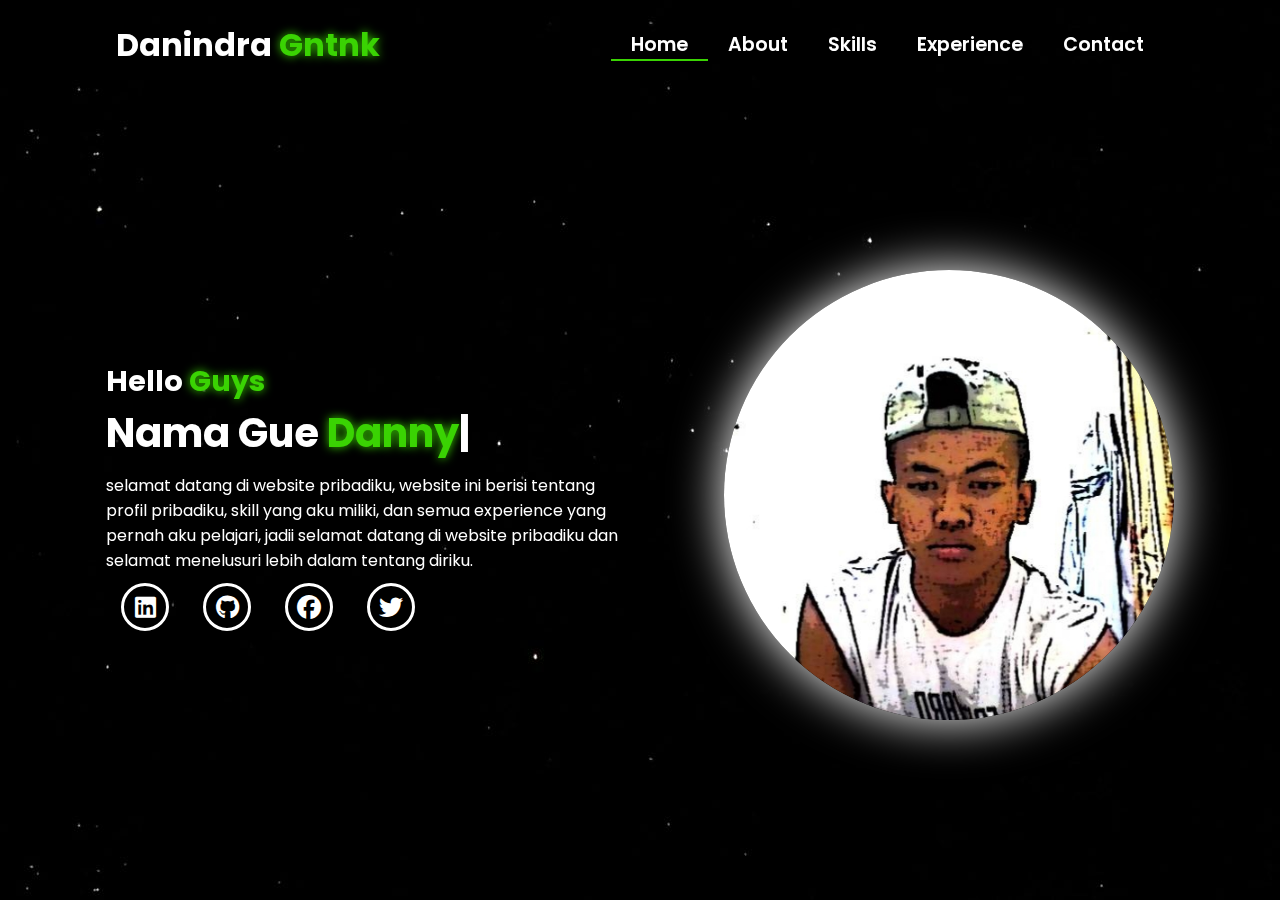
<file: index.html>
<!-- Subscrbe YouTube Tamzidan Mahdiyin  -->
<!DOCTYPE html>
<html lang="en">

<head>

    <!-- Pengaturan karakter encoding untuk mendukung semua karakter Unicode -->
    <meta charset="UTF-8">

    <!-- Pengaturan viewport untuk responsivitas pada perangkat mobile -->
    <meta name="viewport" content="width=device-width, initial-scale=1.0">

    <!-- 
      Import Font Awesome untuk ikon sosial media dan navigasi
      Versi 6.5.1 dipilih untuk fitur dan ikon terbaru 
    -->
    <link rel="stylesheet" href="https://cdnjs.cloudflare.com/ajax/libs/font-awesome/6.5.1/css/all.min.css">

    <!-- 
      Import AOS (Animate On Scroll) library
      Digunakan untuk membuat animasi scroll yang menarik 
    -->
    <link rel="stylesheet" href="https://unpkg.com/aos@next/dist/aos.css" />

    <!-- Import file CSS custom untuk styling tambahan -->
    <link rel="stylesheet" href="css/style.css">
    <title>Portfolio Website</title>
</head>

<body>

    <!-- 
      Navigation Section
      - Menggunakan sistem grid untuk layout
      - Includes logo dan menu navigasi
      - Responsive dengan hamburger menu untuk mobile 
    -->
    <nav>
        <div class="nav-container">

            <!-- 
              Logo dengan animasi zoom-in
              data-aos-duration: 1500ms untuk animasi yang smooth 
            -->
            <div class="logo" data-aos="zoom-in" data-aos-duration="1500">
                Danindra <span>Gntnk</span>
            </div>

            <!-- 
              Navigation Links
              - Menggunakan fade-up animation dengan delays bertingkat
              - Active class untuk halaman yang sedang aktif 
            -->
            <div class="links">
                <div class="link active" data-aos="fade-up" data-aos-duration="1500" data-aos-delay="100"><a
                        href="index.html">Home</a></div>
                <div class="link" data-aos="fade-up" data-aos-duration="1500" data-aos-delay="200"><a
                        href="about.html">About</a></div>
                <div class="link" data-aos="fade-up" data-aos-duration="1500" data-aos-delay="300"><a
                        href="skill.html">Skills</a></div>
                <div class="link" data-aos="fade-up" data-aos-duration="1500" data-aos-delay="400"><a
                        href="service.html">Experience</a></div>
                <div class="link" data-aos="fade-up" data-aos-duration="1500" data-aos-delay="500"><a
                        href="contact.html">Contact</a></div>
            </div>
        </div>

        <!-- 
          Hamburger Menu Icon
          - Muncul pada tampilan mobile
          - Menggunakan Font Awesome icon
          - onClick handler untuk membuka menu 
        -->
        <i class="fa-solid fa-bars hamburg" onclick="hamburg()"></i>

        <!-- 
          Dropdown Menu untuk Mobile
          - Berisi link navigasi yang sama
          - Muncul ketika hamburger menu diklik
          - Includes tombol close (x) 
        -->
        <div class="dropdown">
            <div class="links">
                <a href="index.html">Home</a>
                <a href="about.html">About</a>
                <a href="skill.html">Skills</a>
                <a href="service.html">Experience</a>
                <a href="contact.html">Contact</a>
                <i class="fa-solid fa-xmark cancel" onclick="cancel()"></i>
            </div>
        </div>
    </nav>

    <!-- 
      Main Content Section
      - Menggunakan grid untuk layout dua kolom
      - Includes teks intro dan gambar profil 
    -->
    <section>
        <div class="main-container">
            <!-- 
              Content Container
              - Berisi heading, typewriter effect, dan social links
              - Setiap elemen memiliki animasi AOS yang berbeda 
            -->
            <div class="content">
                <!-- Heading dengan fade-left animation -->
                <h1 data-aos="fade-left" data-aos-duration="1500" data-aos-delay="700">Hello <span>Guys</span>
                </h1>

                <!-- 
                  Typewriter Effect
                  - Menggunakan JavaScript untuk animasi ketik
                  - Fade-right animation untuk container 
                -->
                <div data-aos="fade-right" data-aos-duration="1500" data-aos-delay="900" class="typewriter">Nama Gue <span
                        class="typewriter-text"></span><label for="">|</label></div>

                <!-- Paragraf deskripsi dengan flip-down animation -->
                <p data-aos="flip-down" data-aos-duration="1500" data-aos-delay="1100">selamat datang di website pribadiku,
                   website ini berisi tentang profil pribadiku, skill yang aku miliki, 
                   dan semua experience yang pernah aku pelajari, 
                  jadii selamat datang di website pribadiku dan selamat menelusuri lebih dalam tentang diriku.</p>

                <!-- 
                  Social Media Links
                  - Menggunakan Font Awesome icons
                  - Fade-up animation dengan delays bertingkat 
                -->
                <div class="social-links">
                    <a data-aos="fade-up" data-aos-duration="1500" data-aos-delay="1300"><i
                            class="fa-brands fa-linkedin"></i></a>
                    <a href="#" data-aos="fade-up" data-aos-duration="1500" data-aos-delay="1400"><i
                            class="fa-brands fa-github"></i></a>
                    <a href="#" data-aos="fade-up" data-aos-duration="1500" data-aos-delay="1500"><i
                            class="fa-brands fa-facebook"></i></a>
                    <a href="#" data-aos="fade-up" data-aos-duration="1500" data-aos-delay="1600"><i
                            class="fa-brands fa-twitter"></i></a>
                </div>
            </div>

            <!-- 
              Image Container
              - Menggunakan zoom-in animation
              - Durasi lebih panjang (3000ms) untuk efek dramatic 
            -->
            <div class="image" data-aos="zoom-in" data-aos-duration="3000">
                <img src="img/a.jpg" alt="">
            </div>
        </div>
    </section>

    <!-- 
      Script Imports
      - AOS library untuk animasi
      - Custom JavaScript untuk fungsionalitas tambahan 
    -->
    <script src="https://unpkg.com/aos@next/dist/aos.js"></script>
    <script>
        // Inisialisasi AOS dengan offset 0 untuk trigger tepat waktu
        AOS.init({ offset: 0, });
    </script>
    <script src="./js/script.js"></script>
</body>

</html>
<!-- Subscrbe YouTube Tamzidan Mahdiyin  -->
</file>
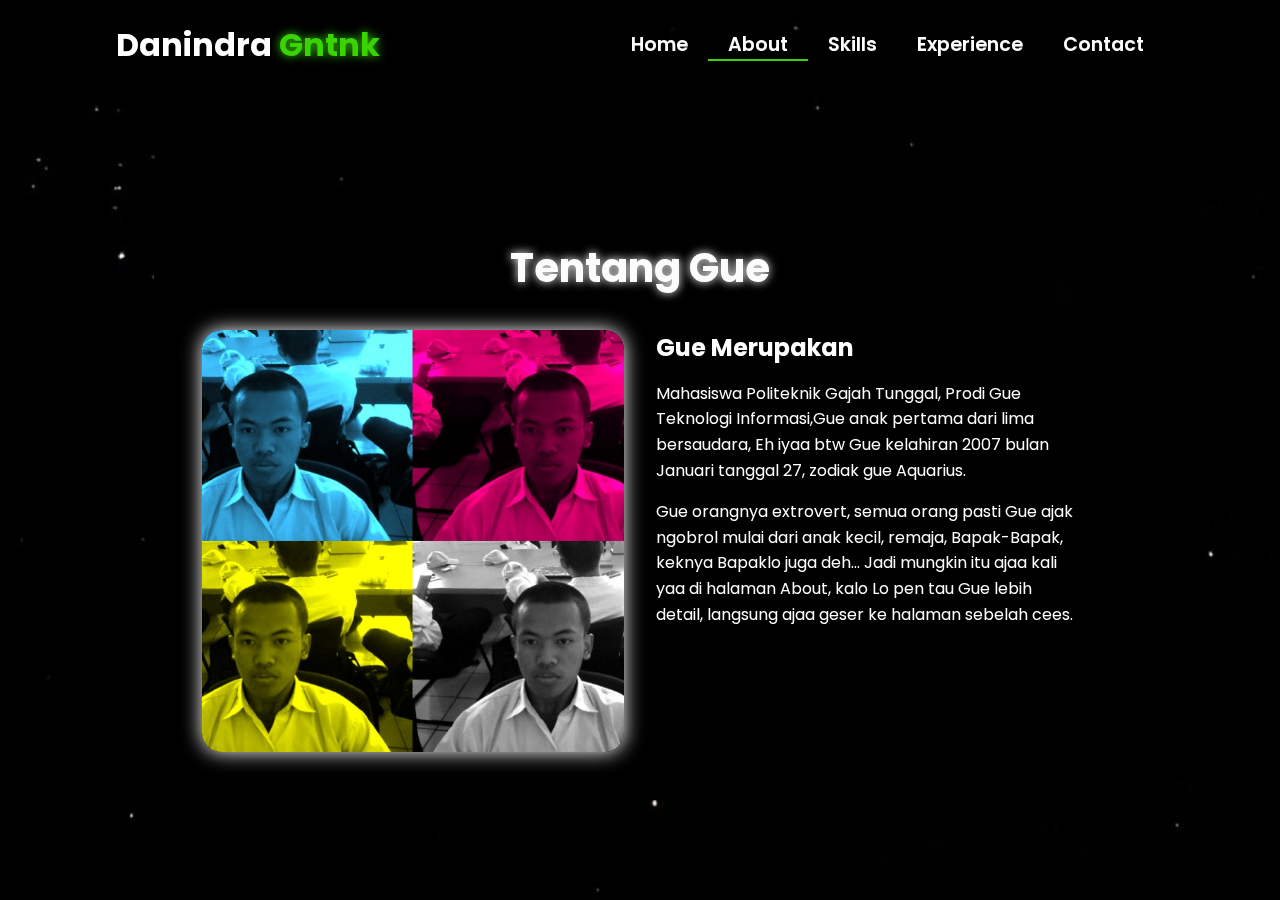
<file: about.html>
<!-- Subscribe Tamzidan Madiyin di YouTube -->

<!DOCTYPE html>
<html lang="en">

<head>
    <meta charset="UTF-8">
    <meta name="viewport" content="width=device-width, initial-scale=1.0">

    <!-- Link ke Font Awesome untuk ikon -->
    <link rel="stylesheet" href="https://cdnjs.cloudflare.com/ajax/libs/font-awesome/6.5.1/css/all.min.css">

    <!-- Link ke library animasi AOS -->
    <link rel="stylesheet" href="https://unpkg.com/aos@next/dist/aos.css" />

    <!-- CSS internal untuk styling halaman -->
    <style>
        /* 
          Import Google Font Poppins
          Font weight yang diimport: 100, 200, 300, 400, 500, 600 
        */
        @import url("https://fonts.googleapis.com/css2?family=Poppins:wght@100;200;300;400;500;600&display=swap");

        /* Reset CSS dan pengaturan default */
        * {
            padding: 0;
            margin: 0;
            font-family: "Poppins", sans-serif;
            box-sizing: border-box;
        }

        /* 
          Styling untuk body
          - Menggunakan background image
          - Cover seluruh viewport
          - Mencegah horizontal scroll
        */
        body {
            width: 100%;
            min-height: 100vh;
            background-image: url("./img/background.jpg");
            background-size: cover;
            overflow-x: hidden;
            position: relative;
        }

        /* 
          Navbar styling
          - Fixed height 10vh
          - Posisi relative untuk positioning yang tepat
          - z-index tinggi agar selalu di atas konten lain
        */
        nav {
            width: 100%;
            height: 10vh;
            position: sticky;
            position: relative;
            /* Ubah dari sticky ke relative */
            z-index: 1000;
            /* Tambahkan z-index tinggi untuk nav */
        }

        /* Container untuk konten navbar */
        .nav-container {
            width: 100%;
            height: 100%;
            display: flex;
            justify-content: space-around;
            align-items: center;
        }

        /* 
          Logo styling
          - Warna putih dengan ukuran 2rem
          - Text shadow untuk efek glow pada span 
        */
        .logo {
            color: white;
            font-size: 2rem;
            font-weight: bold;
        }

        .logo span {
            color: rgb(58, 211, 3);
            text-shadow: 0 0 10px rgb(58, 211, 3);
        }

        /* 
          Hamburger dan Cancel button styling
          - Hanya muncul di mobile view
          - Posisi absolute di kanan atas
        */
        .hamburg,
        .cancel {
            cursor: pointer;
            position: absolute;
            right: 15px;
            top: 10px;
            color: white;
            display: none;
            font-size: clamp(2.5rem, 0.5rem + 5vw, 3rem);
        }

        /* 
          Navigation links container
          - Flex layout untuk alignment horizontal
        */
        .nav-container .links {
            display: flex;
        }

        /* 
          Individual navigation links
          - Spacing dan styling untuk tiap link
          - Hover effect dengan border bottom
        */
        .nav-container .links a {
            font-size: 1.2rem;
            color: white;
            margin: 0 20px;
            text-decoration: none;
            font-weight: 550;
            transition: 0.3s linear;
        }

        .nav-container .links a:hover {
            color: rgb(58, 211, 3);
            border-bottom: 2px solid rgb(58, 211, 3);
        }

        /* Styling untuk link aktif */
        .nav-container .links .active {
            color: rgb(58, 211, 3);
            border-bottom: 2px solid rgb(58, 211, 3);
        }

        /* 
          Dropdown menu untuk mobile view
          - Fixed positioning dengan transform untuk animasi
          - Backdrop filter untuk efek blur
        */
        .dropdown {
            z-index: 1000;
            position: fixed;
            top: 0;
            left: 0;
            right: 0;
            transform: translateY(-500px);
            width: 100%;
            height: auto;
            backdrop-filter: blur(4px) brightness(40%);
            box-shadow: 0 0 20px black;
            transition: 0.2s linear;
        }

        .dropdown .links a {
            display: flex;
            color: white;
            text-decoration: none;
            padding: 15px 0;
            justify-content: center;
            align-items: center;
            transition: 0.2s linear;
        }

        .dropdown .links a:hover {
            background-color: rgb(58, 211, 3);
        }

        /* About Section Styles */
        .about-container {
            width: 100%;
            min-height: 90vh;
            display: flex;
            justify-content: center;
            align-items: center;
            padding: 2rem;
            position: relative;
            z-index: 1;
        }

        .about-content {
            width: 80%;
            max-width: 1200px;
            background: rgba(0, 0, 0, 0.7);
            backdrop-filter: blur(10px);
            border-radius: 20px;
            padding: 3rem;
            color: white;
            /* box-shadow: 0 0 30px rgba(58, 211, 3, 0.3); */
        }

        .about-header {
            text-align: center;
            margin-bottom: 2rem;
        }

        .about-header h1 {
            font-size: 2.5rem;
            color:rgb(252, 252, 252);;
            text-shadow: 0 0 10px rgb(255, 255, 255);
            margin-bottom: 1rem;
        }

        .about-grid {
            display: grid;
            grid-template-columns: 1fr 1fr;
            gap: 2rem;
        }

        .about-image {
            width: 100%;
            aspect-ratio: 1;
            border-radius: 20px;
            overflow: hidden;
            box-shadow: 0 0 20px rgb(255, 255, 255);
        }

        .about-image img {
            width: 100%;
            height: 100%;
            object-fit: cover;
        }

        .about-text h2 {
            color: rgb(255, 255, 255);
            margin-bottom: 1rem;
        }

        .about-text p {
            line-height: 1.6;
            margin-bottom: 1rem;
        }

        .stats {
            display: grid;
            grid-template-columns: repeat(2, 1fr);
            gap: 1rem;
            margin-top: 2rem;
        }

        .stat-item {
            background: rgba(58, 211, 3, 0.1);
            padding: 1rem;
            border-radius: 10px;
            text-align: center;
            border: 1px solid rgb(58, 211, 3);
            cursor: pointer;
        }

        .stat-item h3 {
            color: rgb(58, 211, 3);
            font-size: 1.5rem;
            margin-bottom: 0.5rem;
        }

        .content-grid {
            display: grid;
            grid-template-columns: repeat(auto-fit, minmax(280px, 1fr));
            gap: 2rem;
            padding: 2rem 0;
        }

        .content-card {
            background: rgba(58, 211, 3, 0.1);
            border-radius: 15px;
            overflow: hidden;
            transition: all 0.3s ease;
            cursor: pointer;
        }

        .content-card:hover {
            transform: translateY(-5px);
            box-shadow: 0 5px 15px rgba(58, 211, 3, 0.3);
        }

        .card-image {
            width: 100%;
            height: 200px;
            overflow: hidden;
        }

        .card-image img {
            width: 100%;
            height: 100%;
            object-fit: cover;
        }

        .card-info {
            padding: 1.5rem;
        }

        .card-info h3 {
            color: rgb(58, 211, 3);
            margin-bottom: 0.5rem;
        }

        .card-info p {
            font-size: 0.9rem;
            margin-bottom: 1rem;
        }

        .card-info .technologies {
            display: flex;
            flex-wrap: wrap;
            gap: 0.5rem;
            margin-top: 1rem;
        }

        .technology-tag {
            background: rgba(58, 211, 3, 0.2);
            padding: 0.3rem 0.8rem;
            border-radius: 15px;
            font-size: 0.8rem;
            color: rgb(58, 211, 3);
        }

        .back-button {
            display: inline-block;
            padding: 0.8rem 1.5rem;
            background: rgb(58, 211, 3);
            color: white;
            border-radius: 5px;
            text-decoration: none;
            margin-bottom: 2rem;
            transition: all 0.3s ease;
        }

        .back-button:hover {
            background: rgb(45, 165, 2);
            transform: translateY(-2px);
        }

        .award-icon {
            font-size: 2rem;
            color: rgb(58, 211, 3);
            margin-bottom: 1rem;
        }

        .client-testimonial {
            font-style: italic;
            margin-top: 1rem;
            padding: 1rem;
            background: rgba(58, 211, 3, 0.05);
            border-radius: 10px;
        }



        @media (max-width: 884px) {
            .about-grid {
                grid-template-columns: 1fr;
            }

            nav .logo {
                position: absolute;
                top: 16px;
                left: 15px;
                font-size: 1.5rem;
            }

            .nav-container .links {
                display: none;
            }

            .hamburg,
            .cancel {
                display: block;
            }
        }

        @media (max-width: 440px) {
            .about-container {
                padding: 1rem;
            }

            .about-content {
                width: 95%;
                /* Memperbesar width untuk layar kecil */
                padding: 1.5rem;
            }

            .about-header h1 {
                font-size: 1.8rem;
                /* Mengurangi ukuran judul */
            }

            .about-text h2 {
                font-size: 1.4rem;
                /* Mengurangi ukuran sub-judul */
            }

            .about-text p {
                font-size: 0.9rem;
                /* Mengurangi ukuran teks */
                line-height: 1.4;
            }

            .about-image {
                width: 100%;
                max-height: 250px;
                /* Membatasi tinggi gambar */
            }

            .stats {
                grid-template-columns: repeat(2, 1fr);
                /* Tetap 2 kolom tapi lebih kecil */
                gap: 0.8rem;
            }

            .stat-item {
                padding: 0.8rem;
            }

            .stat-item h3 {
                font-size: 1.2rem;
                /* Mengurangi ukuran angka statistik */
            }

            .stat-item p {
                font-size: 0.8rem;
                /* Mengurangi ukuran teks statistik */
            }

            /* Menyesuaikan padding untuk link statistik */
            .stat-item a {
                padding: 0.5rem;
                display: block;
            }
        }
    </style>
    <title>About - Portfolio Website</title>
</head>

<body>

    <!-- Navigasi -->
    <nav>
        <div class="nav-container">
            <div class="logo" data-aos="zoom-in" data-aos-duration="1500">
                Danindra <span>Gntnk</span>
            </div>
            <div class="links">
                <div class="link" data-aos="fade-up" data-aos-duration="1500" data-aos-delay="100"><a
                        href="index.html">Home</a></div>
                <div class="link active" data-aos="fade-up" data-aos-duration="1500" data-aos-delay="200"><a
                        href="about.html">About</a></div>
                <div class="link" data-aos="fade-up" data-aos-duration="1500" data-aos-delay="300"><a
                        href="skill.html">Skills</a></div>
                <div class="link" data-aos="fade-up" data-aos-duration="1500" data-aos-delay="400"><a
                        href="service.html">Experience</a></div>
                <div class="link" data-aos="fade-up" data-aos-duration="1500" data-aos-delay="500"><a
                        href="contact.html">Contact</a></div>
            </div>
        </div>
        <i class="fa-solid fa-bars hamburg" onclick="hamburg()"></i>
        <div class="dropdown">
            <div class="links">
                <a href="index.html">Home</a>
                <a href="about.html">About</a>
                <a href="skill.html">Skills</a>
                <a href="service.html">Experience</a>
                <a href="contact.html">Contact</a>
                <i class="fa-solid fa-xmark cancel" onclick="cancel()"></i>
            </div>
        </div>
    </nav>

    <!-- Konten utama halaman About -->
    <div class="about-container">
        <div class="about-content" id="aboutContent">
            <!-- Bagian header -->
            <div class="about-header" data-aos="fade-down" data-aos-duration="1500">
                <h1>Tentang Gue</h1>
            </div>

            <!-- Grid untuk gambar dan teks deskripsi -->
            <div class="about-grid">
                <div class="about-image" data-aos="fade-right" data-aos-duration="1500">
                    <img src="img/b.jpg" alt="About Image">
                </div>
                <div class="about-text" data-aos="fade-left" data-aos-duration="1500">
                    <h2>Gue Merupakan</h2>
                    <p>Mahasiswa Politeknik Gajah Tunggal, Prodi Gue Teknologi Informasi,Gue anak pertama dari lima bersaudara,
                        Eh iyaa btw Gue kelahiran 2007 bulan Januari tanggal 27, zodiak gue Aquarius.
                    </p>
                    <p>Gue orangnya extrovert,
                         semua orang pasti Gue ajak ngobrol mulai dari anak kecil, remaja, Bapak-Bapak, keknya Bapaklo juga deh...
                        Jadi mungkin itu ajaa kali yaa di halaman About, kalo Lo pen tau Gue lebih detail, 
                        langsung ajaa geser ke halaman sebelah cees.</p>
                </div>
            </div>
        </div>

        <!-- Link ke library animasi AOS -->
        <script src="https://unpkg.com/aos@next/dist/aos.js"></script>

        <!-- JavaScript untuk interaksi dan animasi halaman -->
        <script>

            // Inisialisasi library AOS
            AOS.init({ offset: 0 });

            // Fungsi untuk menampilkan menu hamburger
            function hamburg() {
                const navbar = document.querySelector(".dropdown")
                navbar.style.transform = "translateY(0px)"
            }

            // Fungsi untuk menyembunyikan menu hamburger
            function cancel() {
                const navbar = document.querySelector(".dropdown")
                navbar.style.transform = "translateY(-500px)"
            }

            // Fungsi untuk menampilkan daftar Project
            function showProjects() {
                const aboutContent = document.getElementById('aboutContent');
                aboutContent.innerHTML = `
                <a href="about.html" class="back-button" onclick="restoreInitialContent()">
                    <i class="fas fa-arrow-left"></i> Back
                </a>
                <div class="about-header" data-aos="fade-down" data-aos-duration="1500">
                    <h1>My Projects</h1>
                </div>
                <div class="content-grid">
                    ${generateProjectCards()}
                </div>
            `;
                AOS.refresh();
            }

            // Fungsi untuk menampilkan daftar Experience
            function showExperience() {
                const aboutContent = document.getElementById('aboutContent');
                aboutContent.innerHTML = `
                <a href="about.html" class="back-button" onclick="restoreInitialContent()">
                    <i class="fas fa-arrow-left"></i> Back
                </a>
                <div class="about-header" data-aos="fade-down" data-aos-duration="1500">
                    <h1>My Experience</h1>
                </div>
                <div class="content-grid">
                    ${generateExperienceCards()}
                </div>
            `;
                AOS.refresh();
            }

            // Fungsi untuk menampilkan daftar Clients
            function showClients() {
                const aboutContent = document.getElementById('aboutContent');
                aboutContent.innerHTML = `
                <a href="about.html" class="back-button" onclick="restoreInitialContent()">
                    <i class="fas fa-arrow-left"></i> Back
                </a>
                <div class="about-header" data-aos="fade-down" data-aos-duration="1500">
                    <h1>Client Success Stories</h1>
                </div>
                <div class="content-grid">
                    ${generateClientCards()}
                </div>
            `;
                AOS.refresh();
            }

            // Fungsi untuk menampilkan daftar Awards
            function showAwards() {
                const aboutContent = document.getElementById('aboutContent');
                aboutContent.innerHTML = `
                <a href="about.html" class="back-button" onclick="restoreInitialContent()">
                    <i class="fas fa-arrow-left"></i> Back
                </a>
                <div class="about-header" data-aos="fade-down" data-aos-duration="1500">
                    <h1>Awards & Recognition</h1>
                </div>
                <div class="content-grid">
                    ${generateAwardCards()}
                </div>
            `;
                AOS.refresh();
            }

            // Fungsi pembantu untuk menghasilkan kartu project
            function generateProjectCards() {
                const projects = [
                    {
                        title: "E-Commerce Platform",
                        image: "img/zoro.jpg",
                        description: "A full-stack e-commerce solution with payment integration",
                        technologies: ["React", "Node.js", "MongoDB"]
                    },
                    {
                        title: "Portfolio Website",
                        image: "img/zoro.jpg",
                        description: "Responsive portfolio website with modern animations",
                        technologies: ["HTML", "CSS", "JavaScript"]
                    },
                    {
                        title: "Task Management App",
                        image: "img/zoro.jpg",
                        description: "Mobile-first task management application",
                        technologies: ["Vue.js", "Firebase"]
                    }
                    // Add more projects as needed
                ];

                return projects.map(project => `
                <div class="content-card" data-aos="fade-up">
                    <div class="card-image">
                        <img src="${project.image}" alt="${project.title}">
                    </div>
                    <div class="card-info">
                        <h3>${project.title}</h3>
                        <p>${project.description}</p>
                        <div class="technologies">
                            ${project.technologies.map(tech => `
                                <span class="technology-tag">${tech}</span>
                            `).join('')}
                        </div>
                    </div>
                </div>
            `).join('');
            }

            // Fungsi pembantu untuk menghasilkan kartu experience
            function generateExperienceCards() {
                const experiences = [
                    {
                        title: "Senior Web Developer",
                        company: "Tech Solutions Inc.",
                        period: "2021 - Present",
                        description: "Leading frontend development team and implementing modern web solutions"
                    },
                    {
                        title: "Frontend Developer",
                        company: "Digital Agency",
                        period: "2019 - 2021",
                        description: "Developed responsive websites and web applications"
                    }
                    // Add more experiences as needed
                ];

                return experiences.map(exp => `
                <div class="content-card" data-aos="fade-up">
                    <div class="card-info">
                        <h3>${exp.title}</h3>
                        <h4>${exp.company}</h4>
                        <p class="period">${exp.period}</p>
                        <p>${exp.description}</p>
                    </div>
                </div>
            `).join('');
            }

            // Fungsi pembantu untuk menghasilkan kartu client
            function generateClientCards() {
                const clients = [
                    {
                        name: "Ell Udin",
                        company: "Innovation Corp",
                        image: "img/zoro.jpg",
                        testimonial: "Outstanding work on our company website redesign!"
                    },
                    {
                        name: "Ell Ucup",
                        company: "Tech Startup",
                        image: "img/zoro.jpg",
                        testimonial: "Delivered our app ahead of schedule with excellent quality"
                    }
                    // Add more clients as needed
                ];

                return clients.map(client => `
                <div class="content-card" data-aos="fade-up">
                    <div class="card-image">
                        <img src="${client.image}" alt="${client.name}">
                    </div>
                    <div class="card-info">
                        <h3>${client.name}</h3>
                        <h4>${client.company}</h4>
                        <p class="client-testimonial">"${client.testimonial}"</p>
                    </div>
                </div>
            `).join('');
            }

            // Fungsi pembantu untuk menghasilkan kartu award
            function generateAwardCards() {
                const awards = [
                    {
                        title: "Best Web Design",
                        organization: "Design Awards 2023",
                        description: "Recognition for exceptional web design and user experience"
                    },
                    {
                        title: "Innovation Award",
                        organization: "Tech Summit 2022",
                        description: "Awarded for innovative use of emerging technologies"
                    }
                    // Add more awards as needed
                ];

                return awards.map(award => `
                <div class="content-card" data-aos="fade-up">
                    <div class="card-info">
                        <div class="award-icon">
                            <i class="fas fa-trophy"></i>
                        </div>
                        <h3>${award.title}</h3>
                        <h4>${award.organization}</h4>
                        <p>${award.description}</p>
                    </div>
                </div>
            `).join('');
            }

            // Fungsi untuk mengembalikan konten awal
            function restoreInitialContent() {
                const aboutContent = document.getElementById('aboutContent');
                aboutContent.innerHTML = `
                <div class="about-header" data-aos="fade-down" data-aos-duration="1500">
                    <h1>About Me</h1>
                </div>
                <div class="about-grid">
                    <div class="about-image" data-aos="fade-right" data-aos-duration="1500">
                        <img src="img/zoro.jpg" alt="About Image">
                    </div>
                    <div class="about-text" data-aos="fade-left" data-aos-duration="1500">
                        <h2>Who Am I?</h2>
                        <p>I'm a passionate developer and designer with a keen eye for detail and a drive for creating
                            innovative digital solutions. With expertise in web development, UI/UX design, and content
                            creation, I bring ideas to life through code and creativity.</p>
                        <p>My journey in technology began with a simple curiosity and has evolved into a professional
                            pursuit of excellence in digital craftsmanship.</p>

                        <div class="stats">
                            <div class="stat-item" data-aos="zoom-in" data-aos-duration="1500" data-aos-delay="200" onclick="showProjects()">
                                <h3>50+</h3>
                                <p>Projects Completed</p>
                            </div>
                            <div class="stat-item" data-aos="zoom-in" data-aos-duration="1500" data-aos-delay="400" onclick="showExperience()">
                                <h3>3+</h3>
                                <p>Years Experience</p>
                            </div>
                            <div class="stat-item" data-aos="zoom-in" data-aos-duration="1500" data-aos-delay="600" onclick="showClients()">
                                <h3>20+</h3>
                                <p>Happy Clients</p>
                            </div>
                            <div class="stat-item" data-aos="zoom-in" data-aos-duration="1500" data-aos-delay="800" onclick="showAwards()">
                                <h3>15+</h3>
                                <p>Awards Won</p>
                            </div>
                        </div>
                    </div>
                </div>
            `;
                AOS.refresh();
            }

        </script>
</body>

</html>

<!-- Subscribe Tamzidan Madiyin di YouTube -->
</file>
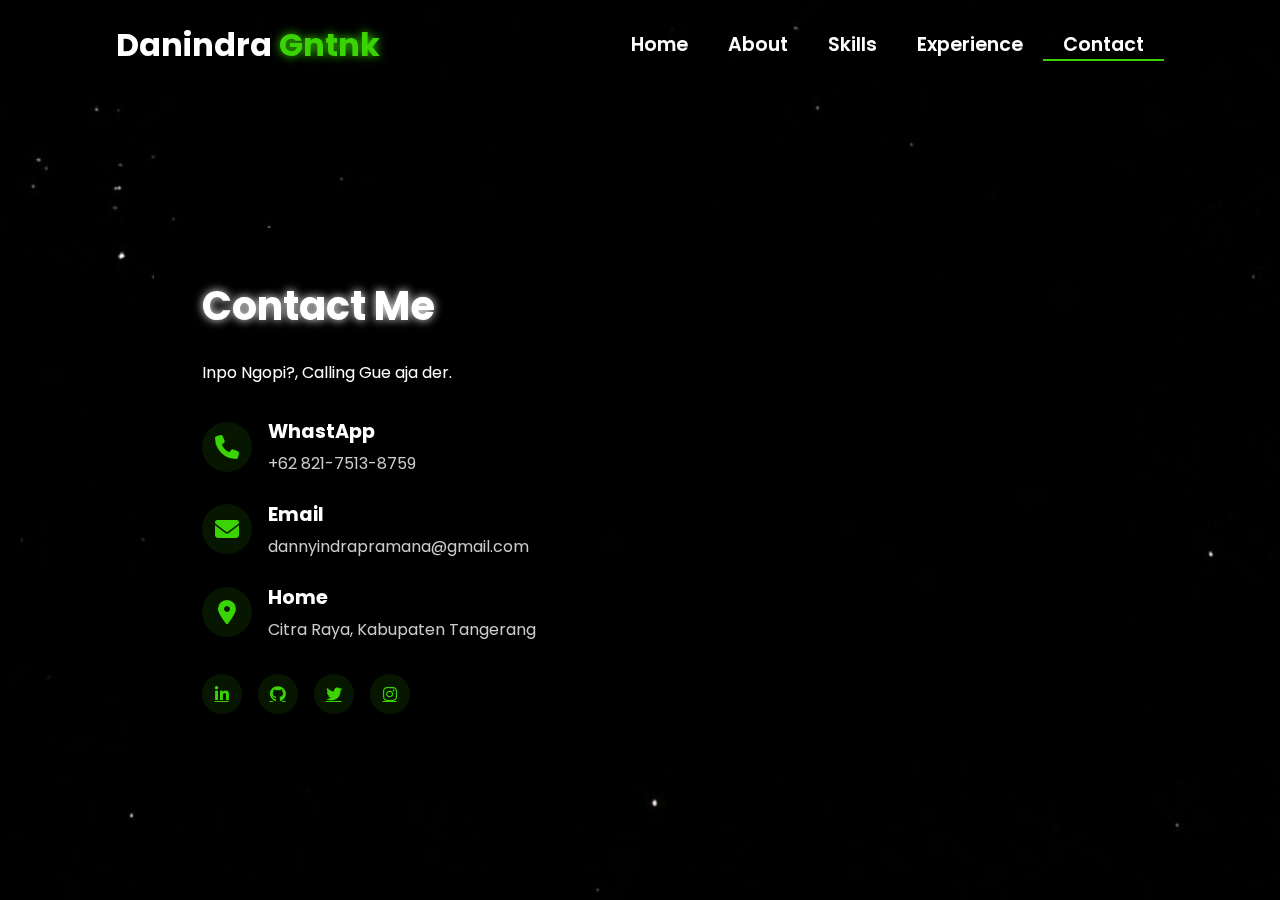
<file: contact.html>
<!-- Subscribe Tamzidan Madiyin di YouTube -->
<!DOCTYPE html>
<html lang="en">

<head>
    <meta charset="UTF-8">
    <meta name="viewport" content="width=device-width, initial-scale=1.0">
    <link rel="stylesheet" href="https://cdnjs.cloudflare.com/ajax/libs/font-awesome/6.5.1/css/all.min.css">
    <link rel="stylesheet" href="https://unpkg.com/aos@next/dist/aos.css" />
    <style>
        @import url("https://fonts.googleapis.com/css2?family=Poppins:wght@100;200;300;400;500;600&display=swap");

        * {
            padding: 0;
            margin: 0;
            font-family: "Poppins", sans-serif;
            box-sizing: border-box;
        }

        body {
            width: 100%;
            height: 100vh;
            background-image: url("./img/background.jpg");
            background-size: cover;
            overflow: auto;
            position: relative;
        }

        nav {
            width: 100%;
            height: 10vh;
            position: relative;
            z-index: 1000;
        }

        .nav-container {
            width: 100%;
            height: 100%;
            display: flex;
            justify-content: space-around;
            align-items: center;
        }

        .logo {
            color: white;
            font-size: 2rem;
            font-weight: bold;
        }

        .logo span {
            color: rgb(58, 211, 3);
            text-shadow: 0 0 10px rgb(58, 211, 3);
        }

        .hamburg,
        .cancel {
            cursor: pointer;
            position: absolute;
            right: 15px;
            top: 10px;
            color: white;
            display: none;
            font-size: clamp(2.5rem, 0.5rem + 5vw, 3rem);
        }

        .nav-container .links {
            display: flex;
        }

        .nav-container .links a {
            font-size: 1.2rem;
            color: white;
            margin: 0 20px;
            text-decoration: none;
            font-weight: 550;
            transition: 0.3s linear;
        }

        .nav-container .links a:hover {
            color: rgb(58, 211, 3);
            border-bottom: 2px solid rgb(58, 211, 3);
        }

        .nav-container .links .active {
            color: rgb(58, 211, 3);
            border-bottom: 2px solid rgb(58, 211, 3);
        }

        .dropdown {
            z-index: 1000;
            position: fixed;
            top: 0;
            left: 0;
            right: 0;
            transform: translateY(-500px);
            width: 100%;
            height: auto;
            backdrop-filter: blur(4px) brightness(40%);
            box-shadow: 0 0 20px black;
            transition: 0.2s linear;
        }

        .dropdown .links a {
            display: flex;
            color: white;
            text-decoration: none;
            padding: 15px 0;
            justify-content: center;
            align-items: center;
            transition: 0.2s linear;
        }

        .dropdown .links a:hover {
            background-color: rgb(58, 211, 3);
        }

        /* Contact Section Styles */
        .contact-container {
            width: 100%;
            min-height: 90vh;
            display: flex;
            justify-content: center;
            align-items: center;
            padding: 2rem;
        }

        .contact-content {
            width: 80%;
            max-width: 1200px;
            background: rgba(0, 0, 0, 0.7);
            backdrop-filter: blur(10px);
            border-radius: 20px;
            padding: 3rem;
            color: white;
            display: grid;
            grid-template-columns: 1fr 1fr;
            gap: 3rem;
        }

        .contact-info {
            padding-right: 2rem;
        }

        .contact-header h1 {
            font-size: 2.5rem;
            color: rgb(255, 255, 255);
            text-shadow: 0 0 10px rgb(255, 255, 255);
            margin-bottom: 1.5rem;
        }

        .contact-details {
            margin-top: 2rem;
        }

        .contact-item {
            display: flex;
            align-items: center;
            margin-bottom: 1.5rem;
        }

        .contact-icon {
            width: 50px;
            height: 50px;
            background: rgba(58, 211, 3, 0.1);
            border-radius: 50%;
            display: flex;
            justify-content: center;
            align-items: center;
            margin-right: 1rem;
        }

        .contact-icon i {
            font-size: 1.5rem;
            color: rgb(58, 211, 3);
        }

        .contact-text h3 {
            font-size: 1.2rem;
            margin-bottom: 0.3rem;
        }

        .contact-text p {
            color: #cccccc;
        }

        .contact-form form {
            display: flex;
            flex-direction: column;
            gap: 1.5rem;
        }

        .form-group {
            position: relative;
        }

        .form-group input,
        .form-group textarea {
            width: 100%;
            padding: 1rem;
            background: rgba(255, 255, 255, 0.1);
            border: 1px solid rgba(58, 211, 3, 0.3);
            border-radius: 8px;
            color: white;
            font-size: 1rem;
            transition: all 0.3s ease;
        }

        .form-group textarea {
            height: 150px;
            resize: none;
        }

        .form-group input:focus,
        .form-group textarea:focus {
            outline: none;
            border-color: rgb(58, 211, 3);
            box-shadow: 0 0 10px rgba(58, 211, 3, 0.3);
        }

        .form-group label {
            position: absolute;
            left: 1rem;
            top: 1rem;
            color: #cccccc;
            transition: all 0.3s ease;
            pointer-events: none;
        }

        .form-group input:focus~label,
        .form-group input:valid~label,
        .form-group textarea:focus~label,
        .form-group textarea:valid~label {
            top: -0.5rem;
            left: 0.8rem;
            font-size: 0.8rem;
            padding: 0 0.5rem;
            background: rgba(0, 0, 0, 0.7);
            color: rgb(58, 211, 3);
        }

        .submit-btn {
            padding: 1rem 2rem;
            background: rgb(58, 211, 3);
            border: none;
            border-radius: 8px;
            color: white;
            font-size: 1.1rem;
            cursor: pointer;
            transition: all 0.3s ease;
            margin-top: 1rem;
        }

        .submit-btn:hover {
            background: transparent;
            box-shadow: 0 0 20px rgba(58, 211, 3, 0.5);
            border: 2px solid rgb(58, 211, 3);
        }

        .social-links {
            margin-top: 2rem;
            display: flex;
            gap: 1rem;
        }

        .social-links a {
            width: 40px;
            height: 40px;
            background: rgba(58, 211, 3, 0.1);
            border-radius: 50%;
            display: flex;
            justify-content: center;
            align-items: center;
            color: rgb(58, 211, 3);
            transition: all 0.3s ease;
        }

        .social-links a:hover {
            background: rgb(58, 211, 3);
            color: white;
            transform: translateY(-5px);
            box-shadow: 0 0 15px rgba(58, 211, 3, 0.5);
        }

        @media (max-height: 800px) {
            body {
                height: auto;
                min-height: 100vh;
            }

            .contact-container {
                height: auto;
                min-height: 90vh;
            }
        }

        @media (max-width: 884px) {
            nav .logo {
                position: absolute;
                top: 16px;
                left: 15px;
                font-size: 1.5rem;
            }

            .nav-container .links {
                display: none;
            }

            .hamburg,
            .cancel {
                display: block;
            }

            .contact-content {
                grid-template-columns: 1fr;
                gap: 2rem;
            }

            .contact-info {
                padding-right: 0;
            }
        }

        @media (max-width: 640px) {
            .contact-container {
                padding: 1rem;
            }

            .contact-content {
                width: 95%;
                padding: 1.5rem;
            }

            .contact-header h1 {
                font-size: 2rem;
            }

            .contact-item {
                flex-direction: column;
                text-align: center;
            }

            .contact-icon {
                margin-right: 0;
                margin-bottom: 1rem;
            }
        }
    </style>
    <title>Contact - Portfolio Website</title>
</head>

<body>
    <nav>
        <div class="nav-container">
            <div class="logo" data-aos="zoom-in" data-aos-duration="1500">
                Danindra <span>Gntnk</span>
            </div>
            <div class="links">
                <div class="link" data-aos="fade-up" data-aos-duration="1500" data-aos-delay="100"><a
                        href="index.html">Home</a></div>
                <div class="link" data-aos="fade-up" data-aos-duration="1500" data-aos-delay="200"><a
                        href="about.html">About</a></div>
                <div class="link" data-aos="fade-up" data-aos-duration="1500" data-aos-delay="300"><a
                        href="skill.html">Skills</a></div>
                <div class="link" data-aos="fade-up" data-aos-duration="1500" data-aos-delay="400"><a
                        href="service.html">Experience</a></div>
                <div class="link active" data-aos="fade-up" data-aos-duration="1500" data-aos-delay="500"><a
                        href="contact.html">Contact</a></div>
            </div>
        </div>
        <i class="fa-solid fa-bars hamburg" onclick="hamburg()"></i>
        <div class="dropdown">
            <div class="links">
                <a href="index.html">Home</a>
                <a href="about.html">About</a>
                <a href="skill.html">Skills</a>
                <a href="service.html">Experience</a>
                <a href="contact.html">Contact</a>
                <i class="fa-solid fa-xmark cancel" onclick="cancel()"></i>
            </div>
        </div>
    </nav>

    <div class="contact-container">
        <div class="contact-content">
            <div class="contact-info">
                <div class="contact-header" data-aos="fade-right" data-aos-duration="1500">
                    <h1>Contact Me</h1>
                    <p>Inpo Ngopi?, Calling Gue aja der.</p>
                </div>

                <div class="contact-details">
                    <div class="contact-item" data-aos="fade-right" data-aos-duration="1500" data-aos-delay="200">
                        <div class="contact-icon">
                            <i class="fas fa-phone"></i>
                        </div>
                        <div class="contact-text">
                            <h3>WhastApp</h3>
                            <p>+62 821-7513-8759</p>
                        </div>
                    </div>

                    <div class="contact-item" data-aos="fade-right" data-aos-duration="1500" data-aos-delay="400">
                        <div class="contact-icon">
                            <i class="fas fa-envelope"></i>
                        </div>
                        <div class="contact-text">
                            <h3>Email</h3>
                            <p>dannyindrapramana@gmail.com</p>
                        </div>
                    </div>

                    <div class="contact-item" data-aos="fade-right" data-aos-duration="1500" data-aos-delay="600">
                        <div class="contact-icon">
                            <i class="fas fa-location-dot"></i>
                        </div>
                        <div class="contact-text">
                            <h3>Home</h3>
                            <p>Citra Raya, Kabupaten Tangerang</p>
                        </div>
                    </div>
                </div>

                <div class="social-links" data-aos="fade-up" data-aos-duration="1500" data-aos-delay="800">
                    <a href="#"><i class="fab fa-linkedin-in"></i></a>
                    <a href="#"><i class="fab fa-github"></i></a>
                    <a href="#"><i class="fab fa-twitter"></i></a>
                    <a href="#"><i class="fab fa-instagram"></i></a>
                </div>
            </div>
        </div>
    </div>

    <script src="https://unpkg.com/aos@next/dist/aos.js"></script>
    <script>
        AOS.init({ offset: 0, });
    </script>
    <script src="./js/script.js"></script>
</body>

</html>
</file>
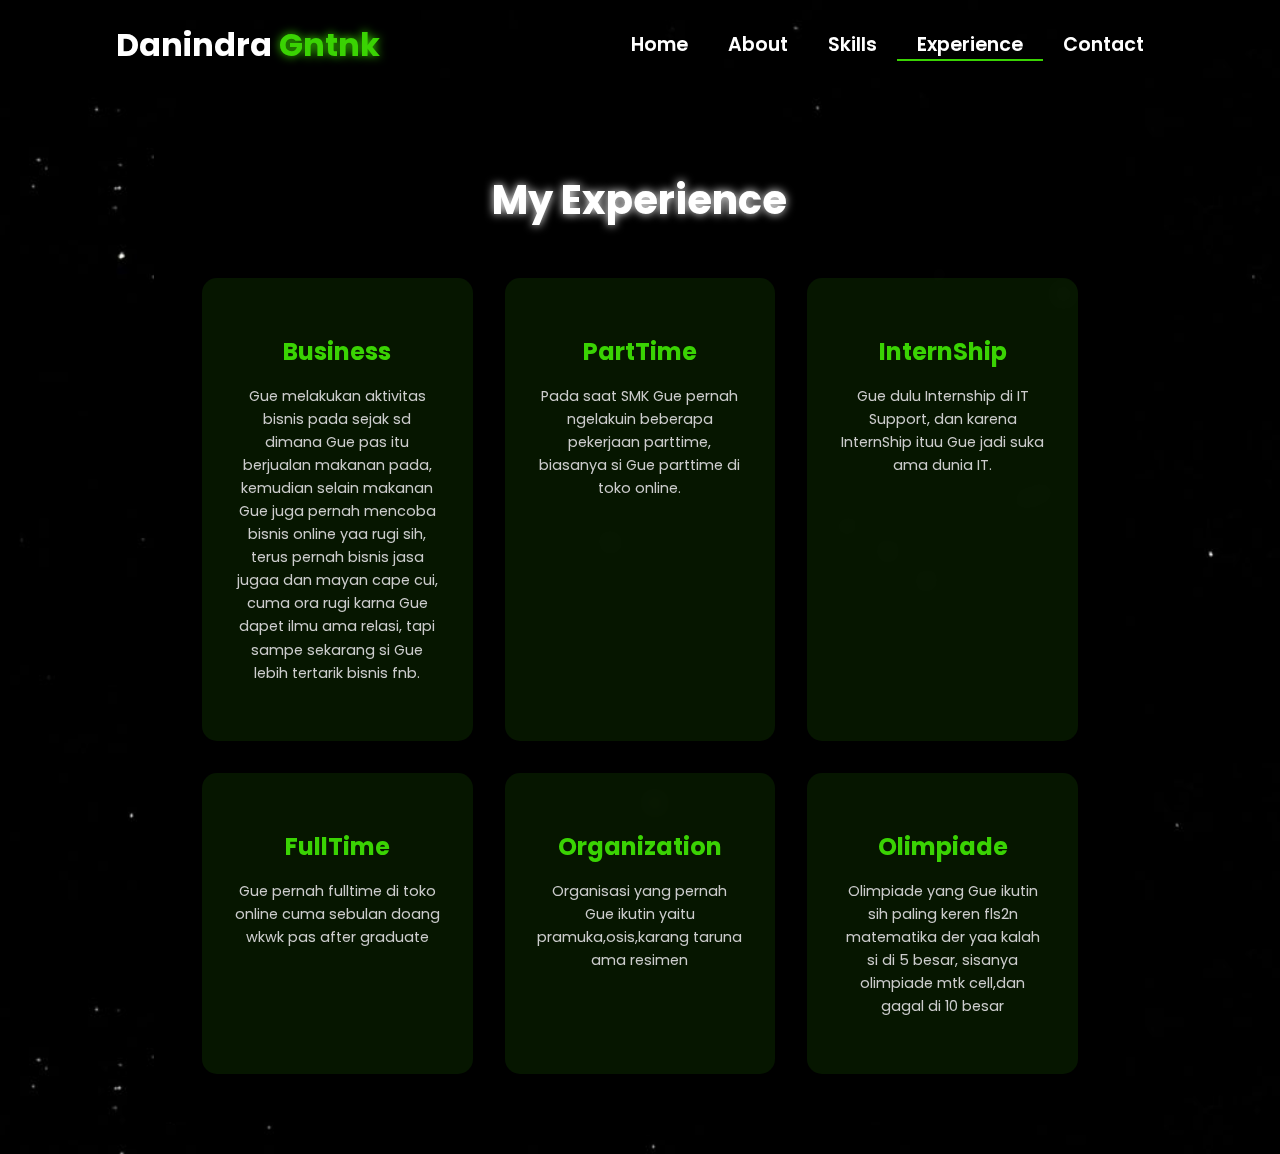
<file: service.html>
<!-- Subscribe Tamzidan Madiyin di YouTube -->

<!DOCTYPE html>
<html lang="en">
<head>
    <meta charset="UTF-8">
    <meta name="viewport" content="width=device-width, initial-scale=1.0">
    <link rel="stylesheet" href="https://cdnjs.cloudflare.com/ajax/libs/font-awesome/6.5.1/css/all.min.css">
    <link rel="stylesheet" href="https://unpkg.com/aos@next/dist/aos.css" />
    <style>
        @import url("https://fonts.googleapis.com/css2?family=Poppins:wght@100;200;300;400;500;600&display=swap");

        * {
            padding: 0;
            margin: 0;
            font-family: "Poppins", sans-serif;
            box-sizing: border-box;
        }

        body {
            width: 100%;
            height: 100vh;
            background-image: url("./img/background.jpg");
            background-size: cover;
            overflow: auto;
            position: relative;
        }

        nav {
            width: 100%;
            height: 10vh;
            position: relative;
            z-index: 1000;
        }

        .nav-container {
            width: 100%;
            height: 100%;
            display: flex;
            justify-content: space-around;
            align-items: center;
        }

        .logo {
            color: white;
            font-size: 2rem;
            font-weight: bold;
        }

        .logo span {
            color: rgb(58, 211, 3);
            text-shadow: 0 0 10px rgb(58, 211, 3);
        }

        .hamburg, .cancel {
            cursor: pointer;
            position: absolute;
            right: 15px;
            top: 10px;
            color: white;
            display: none;
            font-size: clamp(2.5rem, 0.5rem + 5vw, 3rem);
        }

        .nav-container .links {
            display: flex;
        }

        .nav-container .links a {
            font-size: 1.2rem;
            color: white;
            margin: 0 20px;
            text-decoration: none;
            font-weight: 550;
            transition: 0.3s linear;
        }

        .nav-container .links a:hover {
            color: rgb(58, 211, 3);
            border-bottom: 2px solid rgb(58, 211, 3);
        }

        .nav-container .links .active {
            color: rgb(58, 211, 3);
            border-bottom: 2px solid rgb(58, 211, 3);
        }

        .dropdown {
            z-index: 1000;
            position: fixed;
            top: 0;
            left: 0;
            right: 0;
            transform: translateY(-500px);
            width: 100%;
            height: auto;
            backdrop-filter: blur(4px) brightness(40%);
            box-shadow: 0 0 20px black;
            transition: 0.2s linear;
        }

        .dropdown .links a {
            display: flex;
            color: white;
            text-decoration: none;
            padding: 15px 0;
            justify-content: center;
            align-items: center;
            transition: 0.2s linear;
        }

        .dropdown .links a:hover {
            background-color: rgb(58, 211, 3);
        }

        /* Service Section Styles */
        .services-container {
            width: 100%;
            min-height: 90vh;
            display: flex;
            justify-content: center;
            align-items: center;
            padding: 2rem;
        }

        .services-content {
            width: 80%;
            max-width: 1200px;
            background: rgba(0, 0, 0, 0.7);
            backdrop-filter: blur(10px);
            border-radius: 20px;
            padding: 3rem;
            color: white;
        }

        .services-header {
            text-align: center;
            margin-bottom: 3rem;
        }

        .services-header h1 {
            font-size: 2.5rem;
            color: rgb(255, 255, 255);
            text-shadow: 0 0 10px rgb(255, 255, 255);
            margin-bottom: 1rem;
        }

        .services-grid {
            display: grid;
            grid-template-columns: repeat(3, 1fr);
            gap: 2rem;
        }

        .service-card {
            background: rgba(58, 211, 3, 0.1);
            border-radius: 15px;
            padding: 2rem;
            text-align: center;
            transition: all 0.3s ease;
            cursor: pointer;
        }

        .service-card:hover {
            transform: translateY(-10px);
            box-shadow: 0 0 20px rgba(58, 211, 3, 0.5);
        }

        .service-icon {
            font-size: 3rem;
            color: rgb(58, 211, 3);
            margin-bottom: 1.5rem;
        }

        .service-title {
            font-size: 1.5rem;
            color: rgb(58, 211, 3);
            margin-bottom: 1rem;
        }

        .service-description {
            font-size: 0.9rem;
            line-height: 1.6;
            color: #cccccc;
        }

        .service-price {
            margin-top: 1.5rem;
            font-size: 1.2rem;
            color: rgb(58, 211, 3);
            font-weight: bold;
        }

        @media (max-height: 800px) {
            body {
                height: auto;
                min-height: 100vh;
            }
            
            .services-container {
                height: auto;
                min-height: 90vh;
            }
        }

        @media (max-width: 884px) {
            .services-grid {
                grid-template-columns: repeat(2, 1fr);
            }
            
            nav .logo {
                position: absolute;
                top: 16px;
                left: 15px;
                font-size: 1.5rem;
            }

            .nav-container .links {
                display: none;
            }

            .hamburg, .cancel {
                display: block;
            }
        }

        @media (max-width: 640px) {
            .services-container {
                padding: 1rem;
            }

            .services-content {
                width: 95%;
                padding: 1.5rem;
            }

            .services-grid {
                grid-template-columns: 1fr;
            }

            .services-header h1 {
                font-size: 2rem;
            }

            .service-card {
                padding: 1.5rem;
            }
        }
    </style>
    <title>Services - Portfolio Website</title>
</head>
<body>
    <nav>
        <div class="nav-container">
            <div class="logo" data-aos="zoom-in" data-aos-duration="1500">
                Danindra <span>Gntnk</span>
            </div>
            <div class="links">
                <div class="link" data-aos="fade-up" data-aos-duration="1500" data-aos-delay="100"><a href="index.html">Home</a></div>
                <div class="link" data-aos="fade-up" data-aos-duration="1500" data-aos-delay="200"><a href="about.html">About</a></div>
                <div class="link" data-aos="fade-up" data-aos-duration="1500" data-aos-delay="300"><a href="skill.html">Skills</a></div>
                <div class="link active" data-aos="fade-up" data-aos-duration="1500" data-aos-delay="400"><a href="service.html">Experience</a></div>
                <div class="link" data-aos="fade-up" data-aos-duration="1500" data-aos-delay="500"><a href="contact.html">Contact</a></div>
            </div>
        </div>
        <i class="fa-solid fa-bars hamburg" onclick="hamburg()"></i>
        <div class="dropdown">
            <div class="links">
                <a href="index.html">Home</a>
                <a href="about.html">About</a>
                <a href="skill.html">Skills</a>
                <a href="service.html">Experience</a>
                <a href="contact.html">Contact</a>
                <i class="fa-solid fa-xmark cancel" onclick="cancel()"></i>
            </div>
        </div>
    </nav>

    <div class="services-container">
        <div class="services-content">
            <div class="services-header" data-aos="fade-down" data-aos-duration="1500">
                <h1>My Experience</h1>
            </div>
            <div class="services-grid">
                <div class="service-card" data-aos="fade-up" data-aos-duration="1500" data-aos-delay="100">
                    <div class="service-icon">
                    </div>
                    <h3 class="service-title">Business</h3>
                    <p class="service-description">Gue melakukan aktivitas bisnis pada sejak sd dimana Gue pas itu berjualan makanan pada, kemudian selain makanan Gue juga pernah mencoba bisnis online yaa rugi sih, terus pernah bisnis jasa jugaa dan mayan cape cui, cuma ora rugi karna Gue dapet ilmu ama relasi, tapi sampe sekarang si Gue lebih tertarik bisnis fnb.</p>
                    <div class="service-price"></div>
                </div>
                <div class="service-card" data-aos="fade-up" data-aos-duration="1500" data-aos-delay="300">
                    <div class="service-icon">
                    </div>
                    <h3 class="service-title">PartTime</h3>
                    <p class="service-description">Pada saat SMK Gue pernah ngelakuin beberapa pekerjaan parttime, biasanya si Gue parttime di toko online.</p>
                    <div class="service-price"></div>
                </div>
                <div class="service-card" data-aos="fade-up" data-aos-duration="1500" data-aos-delay="500">
                    <div class="service-icon">
                    </div>
                    <h3 class="service-title">InternShip</h3>
                    <p class="service-description">Gue dulu Internship di IT Support, dan karena InternShip ituu Gue jadi suka ama dunia IT.</p>
                    <div class="service-price"></div>
                </div>
                <div class="service-card" data-aos="fade-up" data-aos-duration="1500" data-aos-delay="700">
                    <div class="service-icon">
                    </div>
                    <h3 class="service-title">FullTime</h3>
                    <p class="service-description">Gue pernah fulltime di toko online cuma sebulan doang wkwk pas after graduate</p>
                    <div class="service-price"></div>
                </div>
                <div class="service-card" data-aos="fade-up" data-aos-duration="1500" data-aos-delay="900">
                    <div class="service-icon">
                    </div>
                    <h3 class="service-title">Organization</h3>
                    <p class="service-description">Organisasi yang pernah Gue ikutin yaitu pramuka,osis,karang taruna ama resimen</p>
                    <div class="service-price"></div>
                </div>
                <div class="service-card" data-aos="fade-up" data-aos-duration="1500" data-aos-delay="1100">
                    <div class="service-icon">
                    </div>
                    <h3 class="service-title">Olimpiade</h3>
                    <p class="service-description">Olimpiade yang Gue ikutin sih paling keren fls2n matematika der yaa kalah si di 5 besar, sisanya olimpiade mtk cell,dan gagal di 10 besar</p>
                    <div class="service-price"></div>
                </div>
            </div>
        </div>
    </div>

    <script src="https://unpkg.com/aos@next/dist/aos.js"></script>
    <script>
        AOS.init({offset: 0});
        
        function hamburg() {
            const navbar = document.querySelector(".dropdown")
            navbar.style.transform = "translateY(0px)"
        }
        
        function cancel() {
            const navbar = document.querySelector(".dropdown")
            navbar.style.transform = "translateY(-500px)"
        }
    </script>
</body>
</html>

<!-- Subscribe Tamzidan Madiyin di YouTube -->
</file>
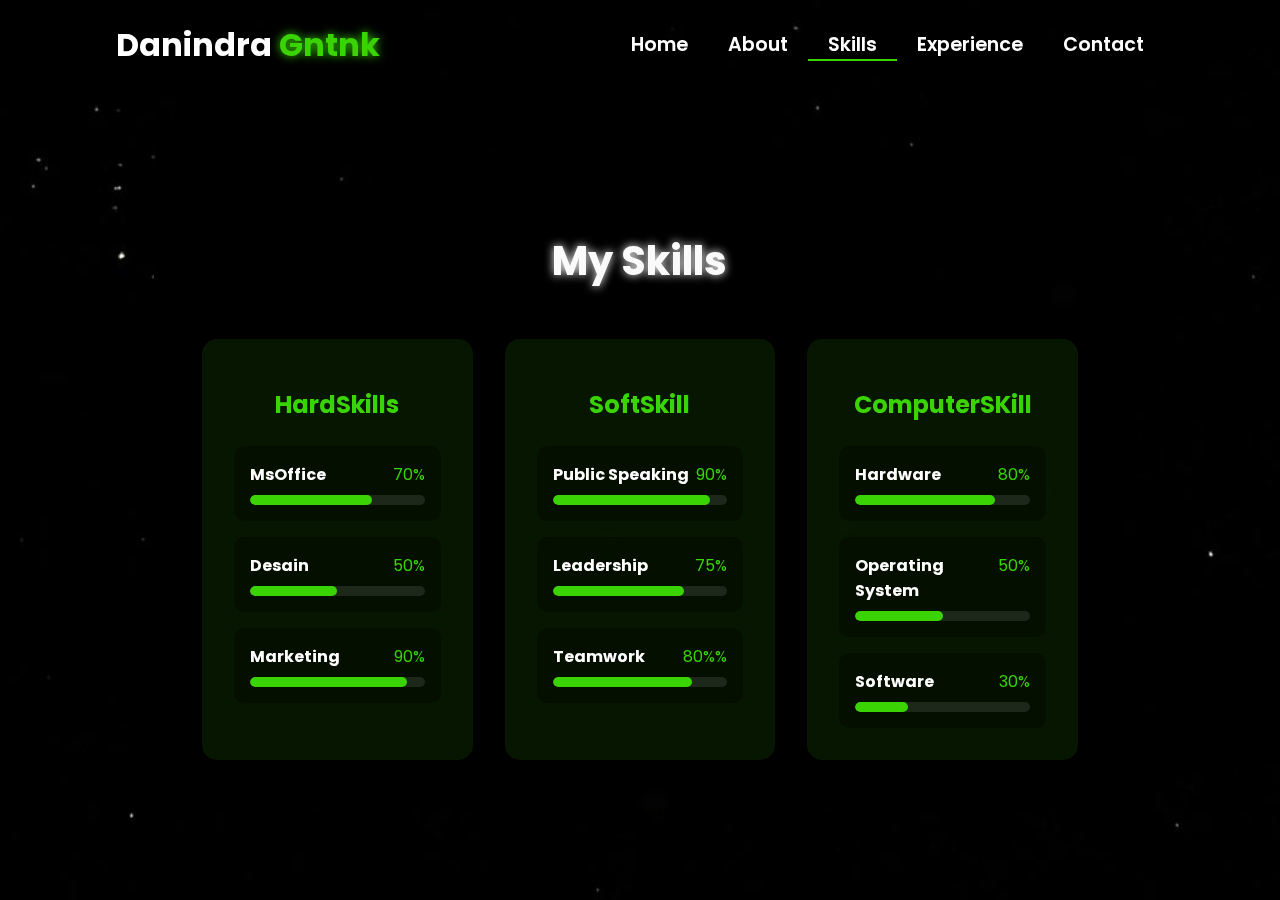
<file: skill.html>
<!-- Subscribe Tamzidan Madiyin di YouTube -->

<!DOCTYPE html>
<html lang="en">
<head>
    <meta charset="UTF-8">
    <meta name="viewport" content="width=device-width, initial-scale=1.0">
    <link rel="stylesheet" href="https://cdnjs.cloudflare.com/ajax/libs/font-awesome/6.5.1/css/all.min.css">
    <link rel="stylesheet" href="https://unpkg.com/aos@next/dist/aos.css" />
    <style>
        @import url("https://fonts.googleapis.com/css2?family=Poppins:wght@100;200;300;400;500;600&display=swap");

        * {
            padding: 0;
            margin: 0;
            font-family: "Poppins", sans-serif;
            box-sizing: border-box;
        }

        body {
            width: 100%;
            min-height: 100vh;
            background-image: url("./img/background.jpg");
            background-size: cover;
            overflow-x: hidden;
            position: relative;
        }

        nav {
            width: 100%;
            height: 10vh;
            position: relative;
            z-index: 1000;
        }

        .nav-container {
            width: 100%;
            height: 100%;
            display: flex;
            justify-content: space-around;
            align-items: center;
        }

        .logo {
            color: white;
            font-size: 2rem;
            font-weight: bold;
        }

        .logo span {
            color: rgb(58, 211, 3);
            text-shadow: 0 0 10px rgb(58, 211, 3);
        }

        .hamburg, .cancel {
            cursor: pointer;
            position: absolute;
            right: 15px;
            top: 10px;
            color: white;
            display: none;
            font-size: clamp(2.5rem, 0.5rem + 5vw, 3rem);
        }

        .nav-container .links {
            display: flex;
        }

        .nav-container .links a {
            font-size: 1.2rem;
            color: white;
            margin: 0 20px;
            text-decoration: none;
            font-weight: 550;
            transition: 0.3s linear;
        }

        .nav-container .links a:hover {
            color: rgb(58, 211, 3);
            border-bottom: 2px solid rgb(58, 211, 3);
        }

        .nav-container .links .active {
            color: rgb(58, 211, 3);
            border-bottom: 2px solid rgb(58, 211, 3);
        }

        .dropdown {
            z-index: 1000;
            position: fixed;
            top: 0;
            left: 0;
            right: 0;
            transform: translateY(-500px);
            width: 100%;
            height: auto;
            backdrop-filter: blur(4px) brightness(40%);
            box-shadow: 0 0 20px black;
            transition: 0.2s linear;
        }

        .dropdown .links a {
            display: flex;
            color: white;
            text-decoration: none;
            padding: 15px 0;
            justify-content: center;
            align-items: center;
            transition: 0.2s linear;
        }

        .dropdown .links a:hover {
            background-color: rgb(58, 211, 3);
        }

        /* Skills Section Styles */
        .skills-container {
            width: 100%;
            min-height: 90vh;
            display: flex;
            justify-content: center;
            align-items: center;
            padding: 2rem;
            position: relative;
            z-index: 1;
        }

        .skills-content {
            width: 80%;
            max-width: 1200px;
            background: rgba(0, 0, 0, 0.7);
            backdrop-filter: blur(10px);
            border-radius: 20px;
            padding: 3rem;
            color: white;
            /* box-shadow: 0 0 30px rgba(58, 211, 3, 0.3); */
        }

        .skills-header {
            text-align: center;
            margin-bottom: 3rem;
        }

        .skills-header h1 {
            font-size: 2.5rem;
            color: rgb(250, 250, 250);
            text-shadow: 0 0 10px rgb(251, 251, 251);
            margin-bottom: 1rem;
        }

        .skills-grid {
            display: grid;
            grid-template-columns: repeat(3, 1fr);
            gap: 2rem;
        }

        .skill-category {
            background: rgba(58, 211, 3, 0.1);
            border-radius: 15px;
            padding: 2rem;
            transition: 0.3s ease;
        }

        .skill-category:hover {
            transform: translateY(-10px);
            box-shadow: 0 0 20px rgba(58, 211, 3, 0.5);
        }

        .skill-category h2 {
            color: rgb(58, 211, 3);
            font-size: 1.5rem;
            margin-bottom: 1.5rem;
            text-align: center;
        }

        .skill-list {
            display: flex;
            flex-direction: column;
            gap: 1rem;
        }

        .skill-item {
            background: rgba(0, 0, 0, 0.3);
            border-radius: 10px;
            padding: 1rem;
        }

        .skill-info {
            display: flex;
            justify-content: space-between;
            margin-bottom: 0.5rem;
        }

        .skill-info h3 {
            font-size: 1rem;
            color: white;
        }

        .skill-info span {
            color: rgb(58, 211, 3);
        }

        .progress-bar {
            width: 100%;
            height: 10px;
            background: rgba(255, 255, 255, 0.1);
            border-radius: 5px;
            overflow: hidden;
        }

        .progress {
            height: 100%;
            background: rgb(58, 211, 3);
            border-radius: 5px;
            transition: width 1.5s ease-in-out;
        }

        .skill-icon {
            font-size: 2rem;
            color: rgb(58, 211, 3);
            margin-bottom: 1rem;
            text-align: center;
        }

        @media (max-width: 884px) {
            .skills-grid {
                grid-template-columns: repeat(2, 1fr);
            }
            
            nav .logo {
                position: absolute;
                top: 16px;
                left: 15px;
                font-size: 1.5rem;
                /* z-index: 1001; */
            }

            .nav-container .links {
                display: none;
            }

            .hamburg, .cancel {
                display: block;
                /* z-index: 1001; */
            }
        }

        @media (max-width: 440px) {
            .skills-container {
                padding: 1rem;
            }

            .skills-content {
                width: 95%;
                padding: 1.5rem;
            }

            .skills-grid {
                grid-template-columns: 1fr;
            }

            .skills-header h1 {
                font-size: 1.8rem;
            }

            .skill-category {
                padding: 1.5rem;
            }

            .skill-category h2 {
                font-size: 1.3rem;
            }

            .skill-icon {
                font-size: 1.5rem;
            }
        }
    </style>
    <title>Skills - Portfolio Website</title>
</head>
<body>
    <nav>
        <div class="nav-container">
            <div class="logo" data-aos="zoom-in" data-aos-duration="1500">
                Danindra <span>Gntnk</span>
            </div>
            <div class="links">
                <div class="link" data-aos="fade-up" data-aos-duration="1500" data-aos-delay="100"><a href="index.html">Home</a></div>
                <div class="link" data-aos="fade-up" data-aos-duration="1500" data-aos-delay="200"><a href="about.html">About</a></div>
                <div class="link active" data-aos="fade-up" data-aos-duration="1500" data-aos-delay="300"><a href="skill.html">Skills</a></div>
                <div class="link" data-aos="fade-up" data-aos-duration="1500" data-aos-delay="400"><a href="service.html">Experience</a></div>
                <div class="link" data-aos="fade-up" data-aos-duration="1500" data-aos-delay="500"><a href="contact.html">Contact</a></div>
            </div>
        </div>
        <i class="fa-solid fa-bars hamburg" onclick="hamburg()"></i>
        <div class="dropdown">
            <div class="links">
                <a href="index.html">Home</a>
                <a href="about.html">About</a>
                <a href="skill.html">Skills</a>
                <a href="service.html">Experience</a>
                <a href="contact.html">Contact</a>
                <i class="fa-solid fa-xmark cancel" onclick="cancel()"></i>
            </div>
        </div>
    </nav>

    <div class="skills-container">
        <div class="skills-content">
            <div class="skills-header" data-aos="fade-down" data-aos-duration="1500">
                <h1>My Skills</h1>
            </div>
            <div class="skills-grid">
                <!-- Frontend Development -->
                <div class="skill-category" data-aos="fade-up" data-aos-duration="1500" data-aos-delay="100">
                    <div class="skill-icon">
                    </div>
                    <h2>HardSkills</h2>
                    <div class="skill-list">
                        <div class="skill-item">
                            <div class="skill-info">
                                <h3>MsOffice</h3>
                                <span>70%</span>
                            </div>
                            <div class="progress-bar">
                                <div class="progress" style="width: 70%"></div>
                            </div>
                        </div>
                        <div class="skill-item">
                            <div class="skill-info">
                                <h3>Desain</h3>
                                <span>50%</span>
                            </div>
                            <div class="progress-bar">
                                <div class="progress" style="width: 50%"></div>
                            </div>
                        </div>
                        <div class="skill-item">
                            <div class="skill-info">
                                <h3>Marketing</h3>
                                <span>90%</span>
                            </div>
                            <div class="progress-bar">
                                <div class="progress" style="width: 90%"></div>
                            </div>
                        </div>
                    </div>
                </div>

                <!-- Backend Development -->
                <div class="skill-category" data-aos="fade-up" data-aos-duration="1500" data-aos-delay="300">
                    <div class="skill-icon">
                    </div>
                    <h2>SoftSkill</h2>
                    <div class="skill-list">
                        <div class="skill-item">
                            <div class="skill-info">
                                <h3>Public Speaking</h3>
                                <span>90%</span>
                            </div>
                            <div class="progress-bar">
                                <div class="progress" style="width: 90%"></div>
                            </div>
                        </div>
                        <div class="skill-item">
                            <div class="skill-info">
                                <h3>Leadership</h3>
                                <span>75%</span>
                            </div>
                            <div class="progress-bar">
                                <div class="progress" style="width: 75%"></div>
                            </div>
                        </div>
                        <div class="skill-item">
                            <div class="skill-info">
                                <h3>Teamwork</h3>
                                <span>80%%</span>
                            </div>
                            <div class="progress-bar">
                                <div class="progress" style="width: 80%"></div>
                            </div>
                        </div>
                    </div>
                </div>

                <!-- Design Tools -->
                <div class="skill-category" data-aos="fade-up" data-aos-duration="1500" data-aos-delay="500">
                    <div class="skill-icon">
                    </div>
                    <h2>ComputerSKill</h2>
                    <div class="skill-list">
                        <div class="skill-item">
                            <div class="skill-info">
                                <h3>Hardware</h3>
                                <span>80%</span>
                            </div>
                            <div class="progress-bar">
                                <div class="progress" style="width: 80%"></div>
                            </div>
                        </div>
                        <div class="skill-item">
                            <div class="skill-info">
                                <h3>Operating System</h3>
                                <span>50%</span>
                            </div>
                            <div class="progress-bar">
                                <div class="progress" style="width: 50%"></div>
                            </div>
                        </div>
                        <div class="skill-item">
                            <div class="skill-info">
                                <h3>Software</h3>
                                <span>30%</span>
                            </div>
                            <div class="progress-bar">
                                <div class="progress" style="width: 30%"></div>
                            </div>
                        </div>
                    </div>
                </div>
            </div>
        </div>
    </div>

    <script src="https://unpkg.com/aos@next/dist/aos.js"></script>
    <script>
        AOS.init({offset: 0});
        
        function hamburg() {
            const navbar = document.querySelector(".dropdown")
            navbar.style.transform = "translateY(0px)"
        }
        
        function cancel() {
            const navbar = document.querySelector(".dropdown")
            navbar.style.transform = "translateY(-500px)"
        }
    </script>
</body>
</html>

<!-- Subscribe Tamzidan Madiyin di YouTube -->
</file>
<file: css/style.css>
/* Subscrbe YouTube Tamzidan Mahdiyin */

@import url("https://fonts.googleapis.com/css2?family=Poppins:wght@100;200;300;400;500;600&display=swap");

* {
  padding: 0;
  margin: 0;
  font-family: "Poppins", sans-serif;
  box-sizing: border-box;
}

body {
  width: 100%;
  height: 100vh;
  background-image: url("../img/background.jpg");
  overflow: hidden;
}

nav {
  width: 100%;
  height: 10vh;
  position: sticky;
}

.nav-container {
  width: 100%;
  height: 100%;
  display: flex;
  justify-content: space-around;
  align-items: center;
}

/* Subscrbe YouTube Tamzidan Mahdiyin */

.logo {
  color:white;
  font-size: 2rem;
  font-weight: bold;
}

.logo span {
  color: rgb(58, 211, 3);;
  text-shadow: 0 0 10px rgb(58, 211, 3);
}

.hamburg,
.cancel {
  cursor: pointer;
  position: absolute;
  right: 15px;
  top: 10px;
  color: rgb(58, 211, 3);
  display: none;
  font-size: clamp(2.5rem, 0.5rem + 5vw, 3rem);
}

.nav-container .links {
  display: flex;
}

.nav-container .links a {
  font-size: 1.2rem;
  color: white;
  margin: 0 20px;
  text-decoration: none;
  font-weight: 550;
  transition: 0.3s linear;
}

.nav-container .links a:hover {
  color: rgb(58, 211, 3);
  border-bottom: 2px solid rgb(58, 211, 3);
}

.nav-container .links .active {
  color: rgb(58, 211, 3);
  border-bottom: 2px solid rgb(58, 211, 3);
}

.dropdown {
  z-index: 100;
  position: absolute;
  top: 0;
  transform: translateY(-500px);
  width: 100%;
  height: auto;
  backdrop-filter: blur(4px) brightness(40%);
  box-shadow: 0 0 20px black;
  transition: 0.2s linear;
}

.dropdown .links a {
  display: flex;
  color: white;
  text-decoration: none;
  padding: 15px 0;
  justify-content: center;
  align-items: center;
  transition: 0.2s linear;
}

.dropdown .links a:hover {
  background-color: white;
}

section {
  width: 100%;
  height: 90vh;
}

.main-container {
  width: 100%;
  height: 100%;
  display: flex;
  justify-content: space-evenly;
  align-items: center;
}

.main-container .content {
  color: white;
  width: 40%;
  min-height: 100px;
}

/* Subscrbe YouTube Tamzidan Mahdiyin */

.content h1 {
  font-size: clamp(1rem, 1rem + 5vw, 1.8rem);
}

.content h1 span {
  font-weight: 700;
  text-shadow: 0 0 10px rgb(58, 211, 3);
  color: rgb(58, 211, 3);
}

.content .typewriter {
  font-size: clamp(1rem, 1rem + 5vw, 2.5rem);
  font-weight: 700;
}

.typewriter span {
  color: rgb(58, 211, 3);;
  text-shadow: 0 0 10px rgb(58, 211, 3);;
}

.content p {
  font-size: clamp(0, 4rem, 0.2rem + 9vw, 1rem);
  margin: 10px 0;
}

.social-links i {
  display: inline-flex;
  justify-content: center;
  align-items: center;
  width: 3rem;
  height: 3rem;
  background-color: transparent;
  border: 0.2rem solid white;
  border-radius: 50%;
  color: white;
  margin: 0 15px;
  font-size: 1.5rem;
  transition: 0.2s linear;
}

.social-links i:hover {
  scale: 1.3;
  filter: drop-shadow(0 0 10px white);
  color: black;
  background-color: white;
  -webkit-filter: drop-shadow(0 0 10px white);
}

.content button {
  width: 50%;
  height: 6vh;
  margin: 30px;
  background-color: white;
  color: white;
  border: none;
  outline: none;
  font-size: 120%;
  font-weight: 700;
  border-radius: 5px;
  transition: 0.2s linear;
}

.content button:hover {
  scale: 1.1;
  color: white;
  border: 2px solid white;
  background-color: transparent;
  font-weight: 700;
  box-shadow: 0 0 40px 5px white;
}

.main-container .image {
  width: 50vh;
  height: 50vh;
  border-radius: 100%;
  overflow: hidden;
  box-shadow: 0 0 50px white;
}

.main-container .image img {
  width: 100%;
  height: 100%;
}

.main-container .image:hover {
  animation: animate 1.5s ease-in-out infinite;
  -webkit-animation: animate 1.5s ease-in-out infinite;
}

@keyframes animate {
  0% {
    scale: 1;
  }
  50% {
    scale: 1.05;
  }
  100% {
    scale: 1;
  }
}

@media (max-width: 884px) {
  nav .logo {
    position: absolute;
    top: 16px;
    left: 15px;
    font-size: 1.5rem;
  }

  .main-container {
    display: flex;
    flex-direction: column-reverse;
  }

  .nav-container .links {
    display: none;
  }

  .hamburg,
  .cancel {
    display: block;
  }

  .main-container .content {
    width: 80%;
  }
  .social-links i {
    width: 2.5rem;
    height: 2.5rem;
    font-size: 1.5rem;
  }

  .main-container .image {
    z-index: -1;
    width: 50%;
    height: 80%;
  }
}

@media (max-width: 440px) {
  .main-container .image {
    width: 60%;
    height: 30%;
  }

  .main-container .content {
    width: 80%;
  }

  .main-container button {
    margin-top: 15px;
  }
}
/* Subscrbe YouTube Tamzidan Mahdiyin */
</file>
